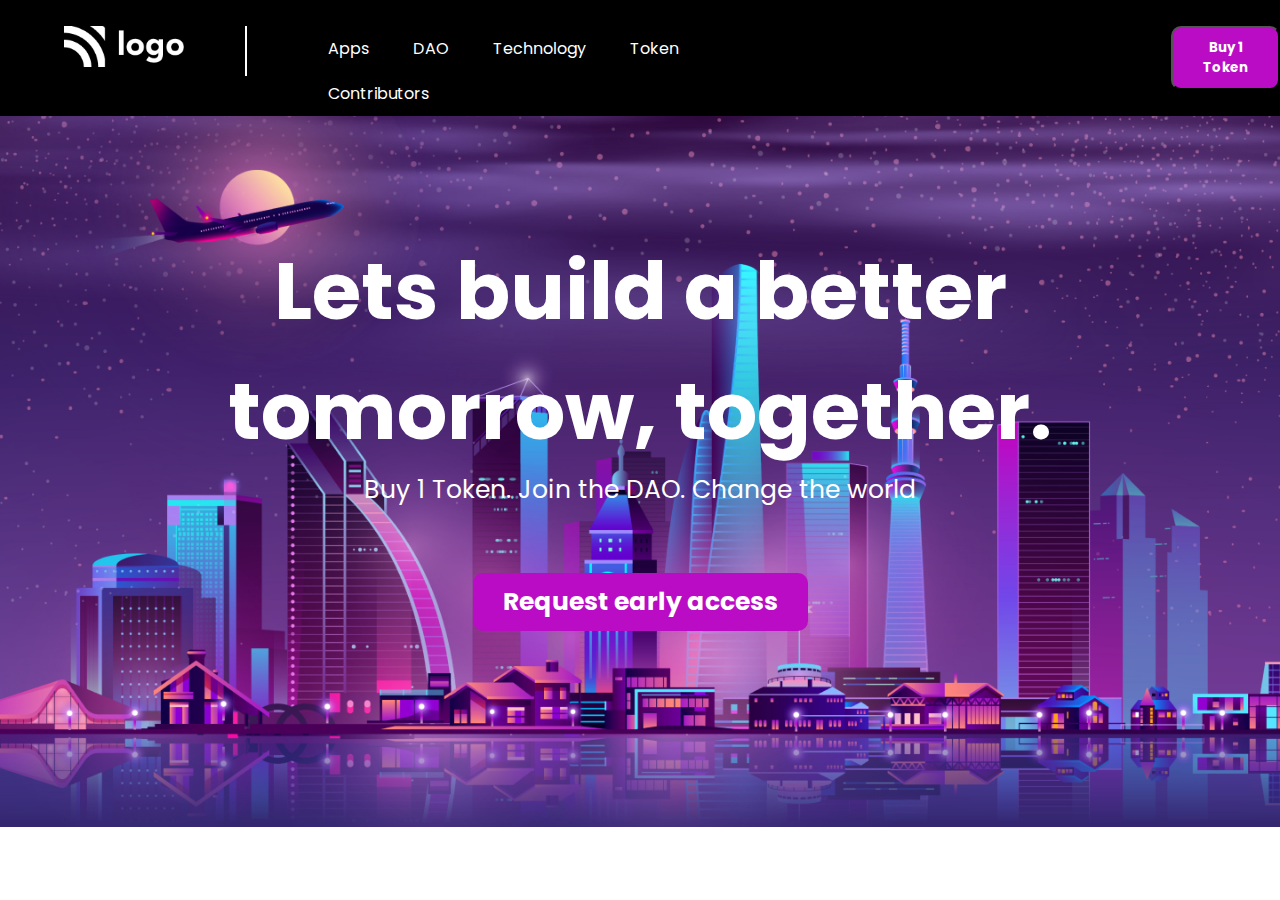
<file: Build Tomorrow/index.html>
<!DOCTYPE html>
<html lang="en">
  <head>
    <meta charset="UTF-8" />
    <meta http-equiv="X-UA-Compatible" content="IE=edge" />
    <meta name="viewport" content="width=device-width, initial-scale=1.0" />
    <link rel="stylesheet" href="style.css" />
    <link
      href="https://fonts.googleapis.com/css2?family=Poppins:wght@200;300;400;500;600;700;800&display=swap"
      rel="stylesheet"
    />
    
    <title>Build Tomorrow</title>
  </head>
  <body>
    <div class="container">
      <section aria-label="navbar">
        <nav class="navbar">
          <div>
            <img src="./assets/white-logo.png" alt="logo" class="logo" />
          </div>
          <div class="line"></div>
          <div class="grow-list">
            <ul class="list">
              <li class="list-item">Apps</li>
              <li class="list-item">DAO</li>
              <li class="list-item">Technology</li>
              <li class="list-item">Token</li>
              <li class="list-item">Contributors</li>
            </ul>
          </div>
          <div>
            <button class="button-small">Buy 1 Token</button>
          </div>
        </nav>
      </section>
      <!-- Hero Section -->
      <section aria-label="hero">
        <div class="hero">
          <h1 class="hero-heading">Lets build a better<br> tomorrow, together.</h1>
          <p class="hero-description">
            Buy 1 Token. Join the DAO. Change the world
          </p>
          <button class="button-large">Request early access</button>
        </div>
      </section>
    </div>
  </body>
</html>
</file>
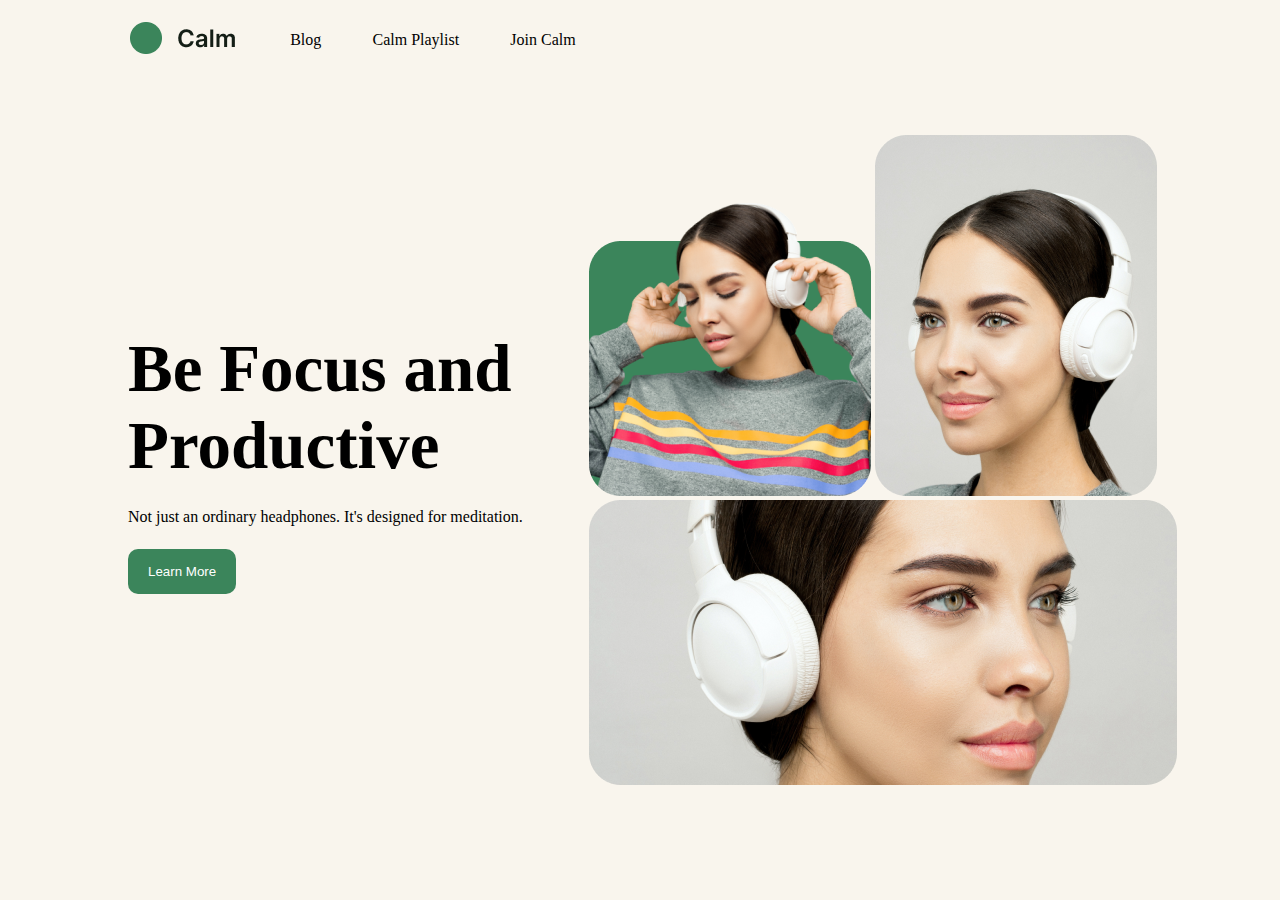
<file: Calm WebPage/index.html>
<!DOCTYPE html>
<html lang="en">
<head>
    <meta charset="UTF-8">
    <meta http-equiv="X-UA-Compatible" content="IE=edge">
    <meta name="viewport" content="width=device-width, initial-scale=1.0">
    <link rel="stylesheet" href="./style.css">
    <title>Calm</title>
</head>
<body>
    <!-- Navbar -->
    <nav>
        <ul>
            <li> <img src="./images/logo.png"/> </li>
            <li>Blog</li>
            <li>Calm Playlist</li>
            <li>Join Calm</li>
        </ul>
    </nav>
    <!--  Main Section -->
    <main>
        <!-- Left Section -->
        <div class="leftmain">
            <h1>Be Focus and Productive</h1>
            <p>Not just an ordinary headphones. It's designed for meditation.</p>
            <button>Learn More</button>
        </div>
        <!-- Right Section -->
        <div class="rightmain">
            <!-- Upper Image -->
            <div>
                <img src="./images/img1.png" alt="Image 1">
                <img src="./images/img2.png" alt="">
                
            </div>
            <!-- Lower Image -->
            <div>
                <img src="./images/img3.png" alt="Image 3">
            </div>

        </div>
    </main>

</body>
</html>
</file>
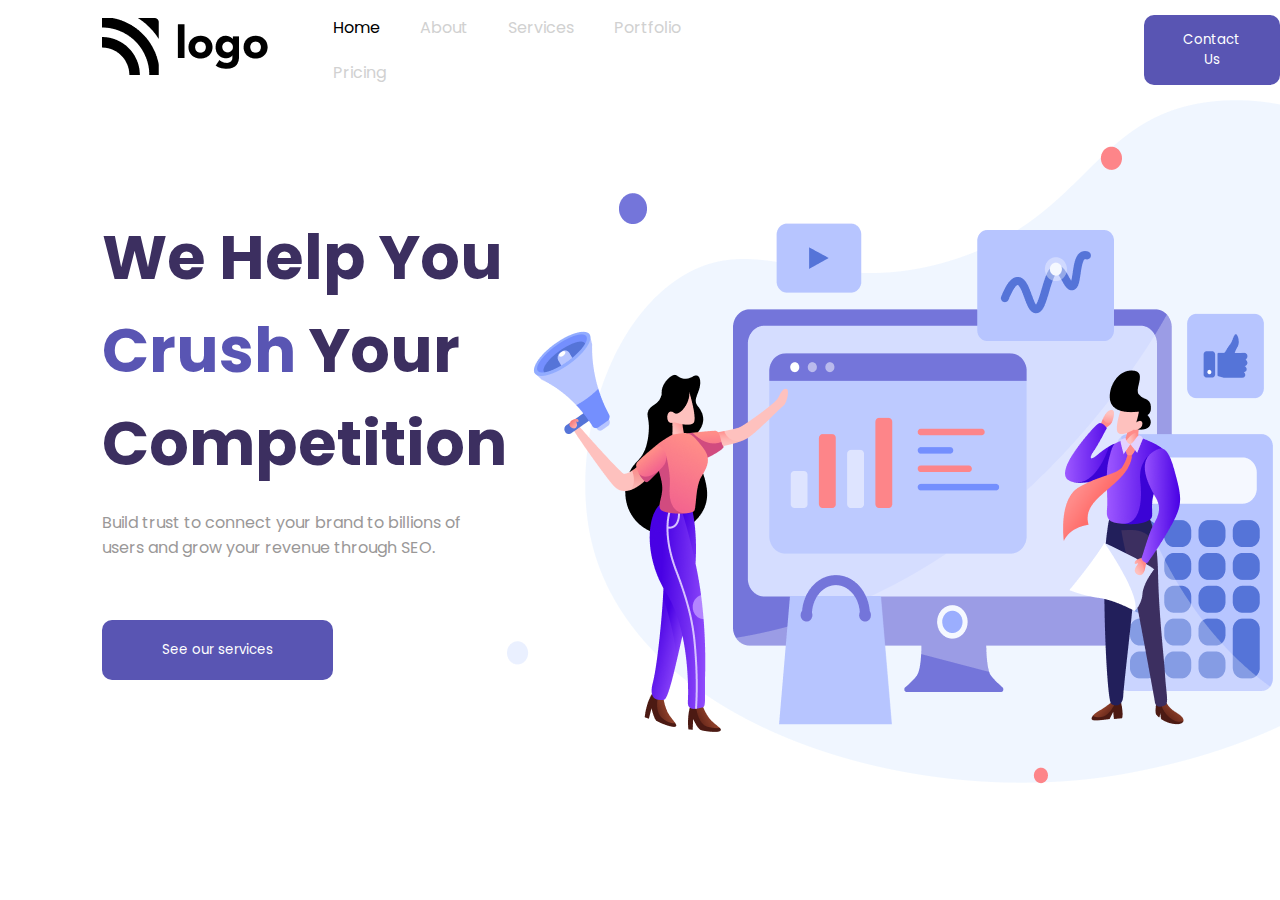
<file: Digital Marketing WebPage/index.html>
<!DOCTYPE html>
<html lang="en">
  <head>
    <meta charset="UTF-8" />
    <meta http-equiv="X-UA-Compatible" content="IE=edge" />
    <meta name="viewport" content="width=device-width, initial-scale=1.0" />
    <!-- stylesheet -->
    <link rel="stylesheet" href="style.css" />
    <!-- Font -->
    <link rel="preconnect" href="https://fonts.googleapis.com" />
    <link rel="preconnect" href="https://fonts.gstatic.com" crossorigin />
    <link
      href="https://fonts.googleapis.com/css2?family=Poppins:wght@200;300;400;500;600;700;800&display=swap"
      rel="stylesheet"
    />
    <title>Digital Marketing WebPage</title>
  </head>
  <body>
    <div class="container">
      <section aria-label="navbar">
        <nav class="navbar-container">
          <div class="img">
            <img src="./assets/Logo.png" alt="brand-logo" />
          </div>
          <div class="grow-list">
            <ul class="list">
              <li class="list-item l1">Home</li>
              <li class="list-item">About</li>
              <li class="list-item">Services</li>
              <li class="list-item">Portfolio</li>
              <li class="list-item">Pricing</li>
            </ul>
          </div>
          <div class="button-group">
            <button class="nav-button1">Contact Us</button>
          </div>
        </nav>
      </section>
      <!-- Banner -->
      <section aria-label="banner">
        <div class="banner-container">
          <!-- Left text -->
          <div class="left-side">
            <h1 class="heading-text">
              We Help You <span>Crush</span> Your Competition
            </h1>
            <p class="description">
              Build trust to connect your brand to billions of<br> users and grow
              your revenue through SEO.
            </p>
            <button class="nav-button btn">See our services</button>
          </div>
          <!-- Right Text -->
          <div class="right-side">
            <img src="./assets/Header Illustration.png" alt="illustration" />
          </div>
        </div>
      </section>
    </div>
  </body>
</html>
</file>
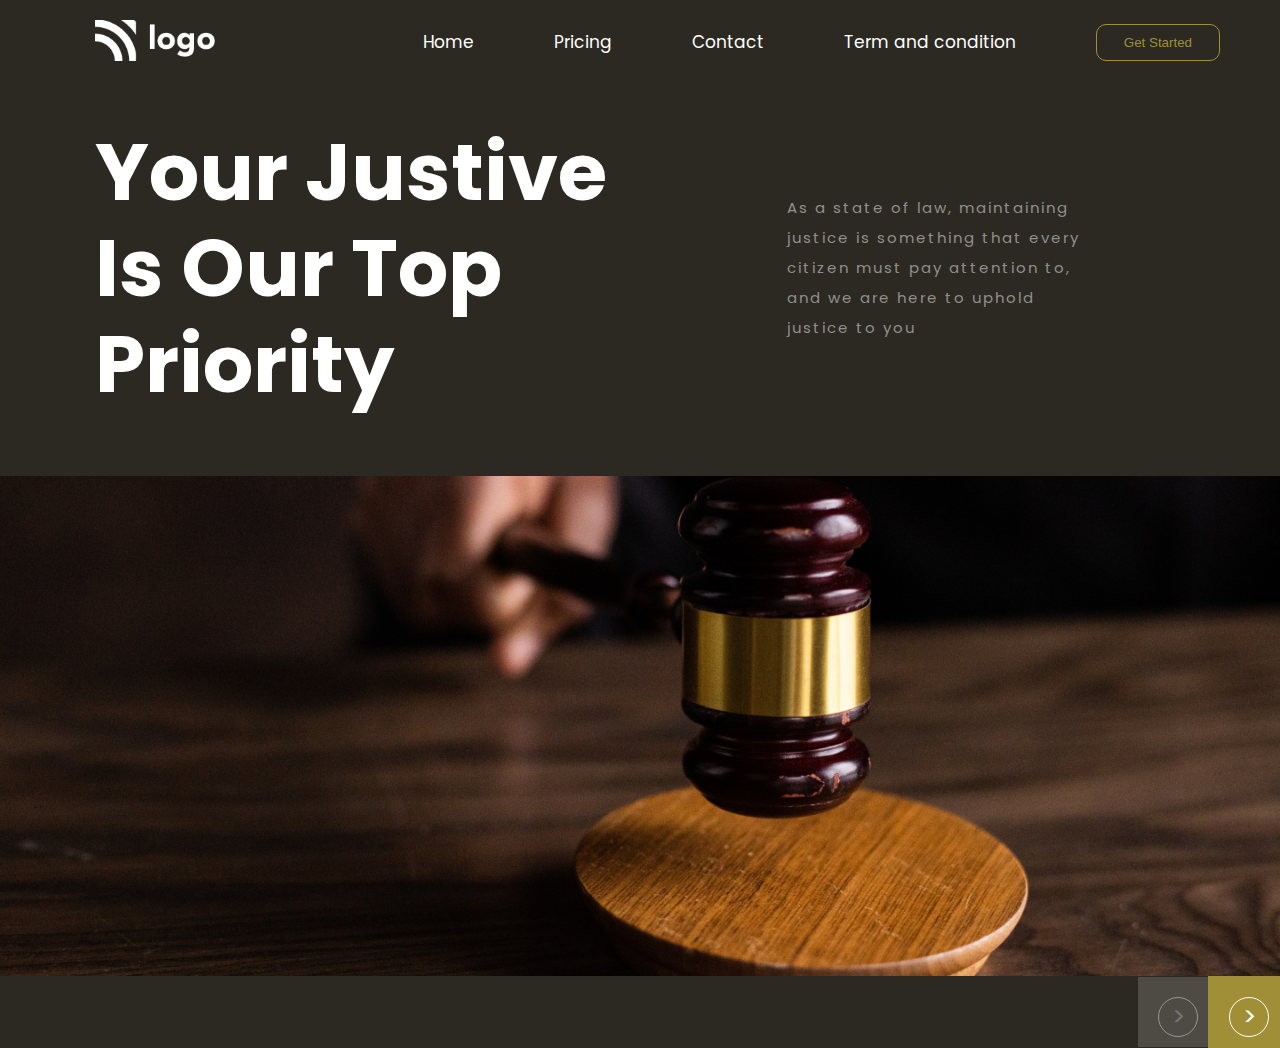
<file: Law And Justice WebPage/index.html>
<!DOCTYPE html>
<html lang="en">
    <head>
        <meta charset="UTF-8" />
        <meta http-equiv="X-UA-Compatible" content="IE=edge" />
        <meta name="viewport" content="width=device-width, initial-scale=1.0" />
        <link rel="stylesheet" href="style.css" />
        <title>Law Home</title>
    </head>
    <body>
        <header class="container">
            <div class="logo">
                <img src="./assets/white-logo.png" alt="logo" />
            </div>
            <nav>
                <ul class="nav-list">
                    <li class="nav-list-items"><a href="#">Home</a></li>
                    <li class="nav-list-items"><a href="#">Pricing</a></li>
                    <li class="nav-list-items"><a href="#">Contact</a></li>
                    <li class="nav-list-items"><a href="#">Term and condition</a></li>
                </ul>
                <button type="button" class="btn">Get Started</button>
            </nav>
        </header>
        <section class="container content">
            <div class="content-left">
                <h1>Your Justive Is Our Top Priority</h1>
            </div>
            <div class="content-right">
                <p>
                    As a state of law, maintaining justice is something that
                    every citizen must pay attention to, and we are here to
                    uphold justice to you
                </p>
            </div>
        </section>
        <section class="img-bakground"></section>
        <section class="icon">
            <div class="icon-left"></div>
            <div class="icon-right"></div>
        </section>
    </body>
</html>
</file>
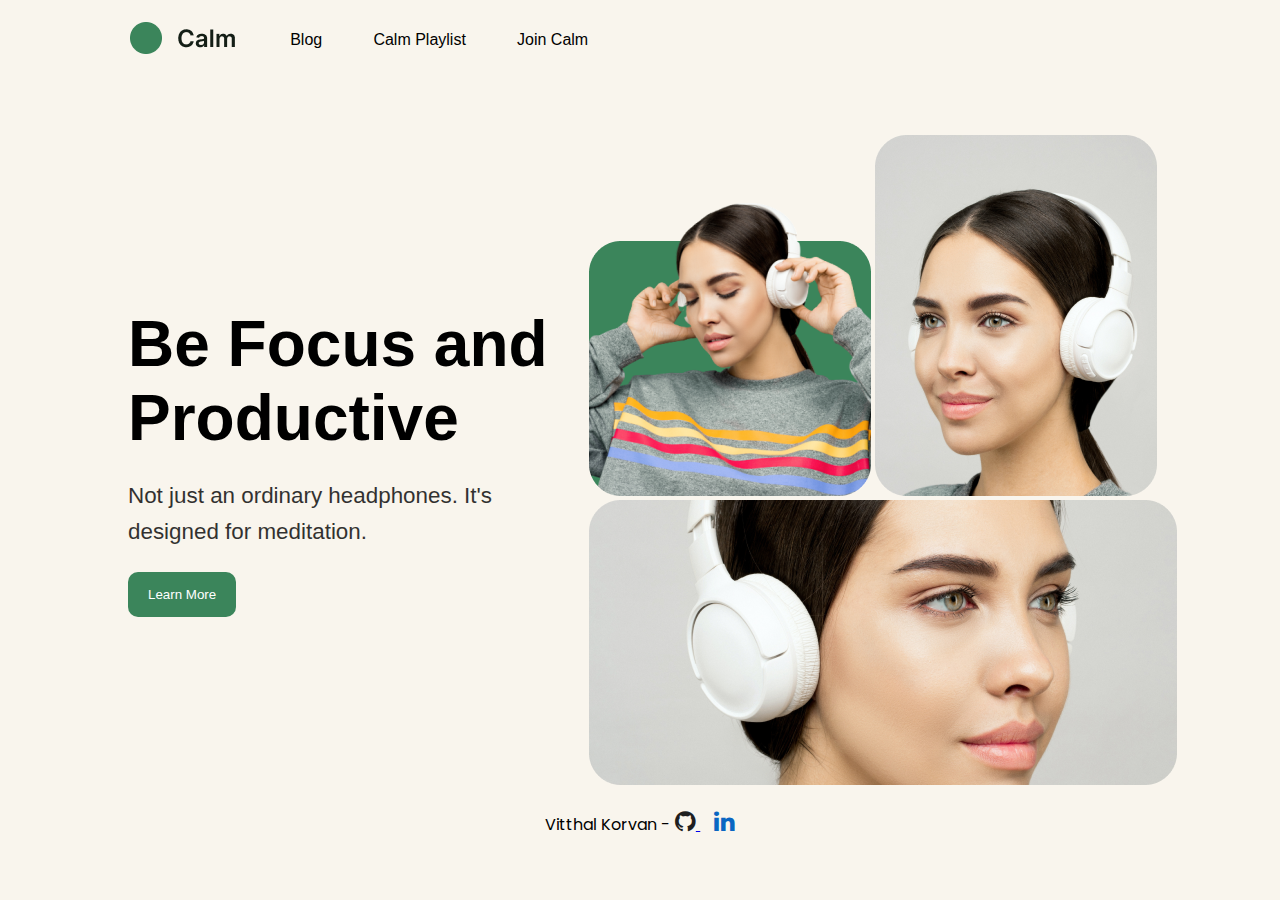
<file: Project 2/index.html>
<!DOCTYPE html>
<html lang="en">
<head>
    <meta charset="UTF-8">
    <meta http-equiv="X-UA-Compatible" content="IE=edge">
    <meta name="viewport" content="width=device-width, initial-scale=1.0">
    <meta name="author" content="vitthal-korvan">
    <link rel="icon" type="image/x-icon" href="./images/fevicon.png">
    <link rel="stylesheet" href="https://cdnjs.cloudflare.com/ajax/libs/font-awesome/4.7.0/css/font-awesome.min.css">
    <link href="https://fonts.googleapis.com/css2?family=Poppins&display=swap" rel="stylesheet">
    <link rel="stylesheet" href="./style.css">
   

    <title>Calm</title>
</head>
<body>
    <!-- Navbar -->
    <header>
        <nav>
            <ul>
                <li><a href="#"> <img src="./images/logo.png"/> </a></li>
                <li><a href="#">Blog</a></li>
                <li><a href="#">Calm Playlist</a></li>
                <li><a href="#">Join Calm</a></li>
            </ul>
        </nav>
        
    </header>   
    <!--  Main Section -->
    <main>
        <!-- Left Section -->
        <div class="leftmain">
            <h1>Be Focus and Productive</h1>
            <p>Not just an ordinary headphones. It's designed for meditation.</p>
            <button>Learn More</button>
        </div>
        <!-- Right Section -->
        <div class="rightmain">
            <!-- Upper Image -->
            <div>
                <img src="./images/img1.png" alt="Image 1">
                <img src="./images/img2.png" alt="">
                
            </div>
            <!-- Lower Image -->
            <div>
                <img class="big-img" src="./images/img3.png" alt="Image 3">
            </div>

        </div>
    </main>



    <footer>      
        <p class="name">Vitthal Korvan -</p>  
        <a href="https://github.com/vitthal-korvan">
            <i class="fa fa-github github" style="font-size:24px"></i>
        </a>&nbsp;&nbsp;
        <a href="https://www.linkedin.com/in/vitthal-korvan/">
            <i class="fa fa-linkedin linkedin" style="font-size: 24px;"></i>
        </a>


    </footer>
</body>
</html>
</file>
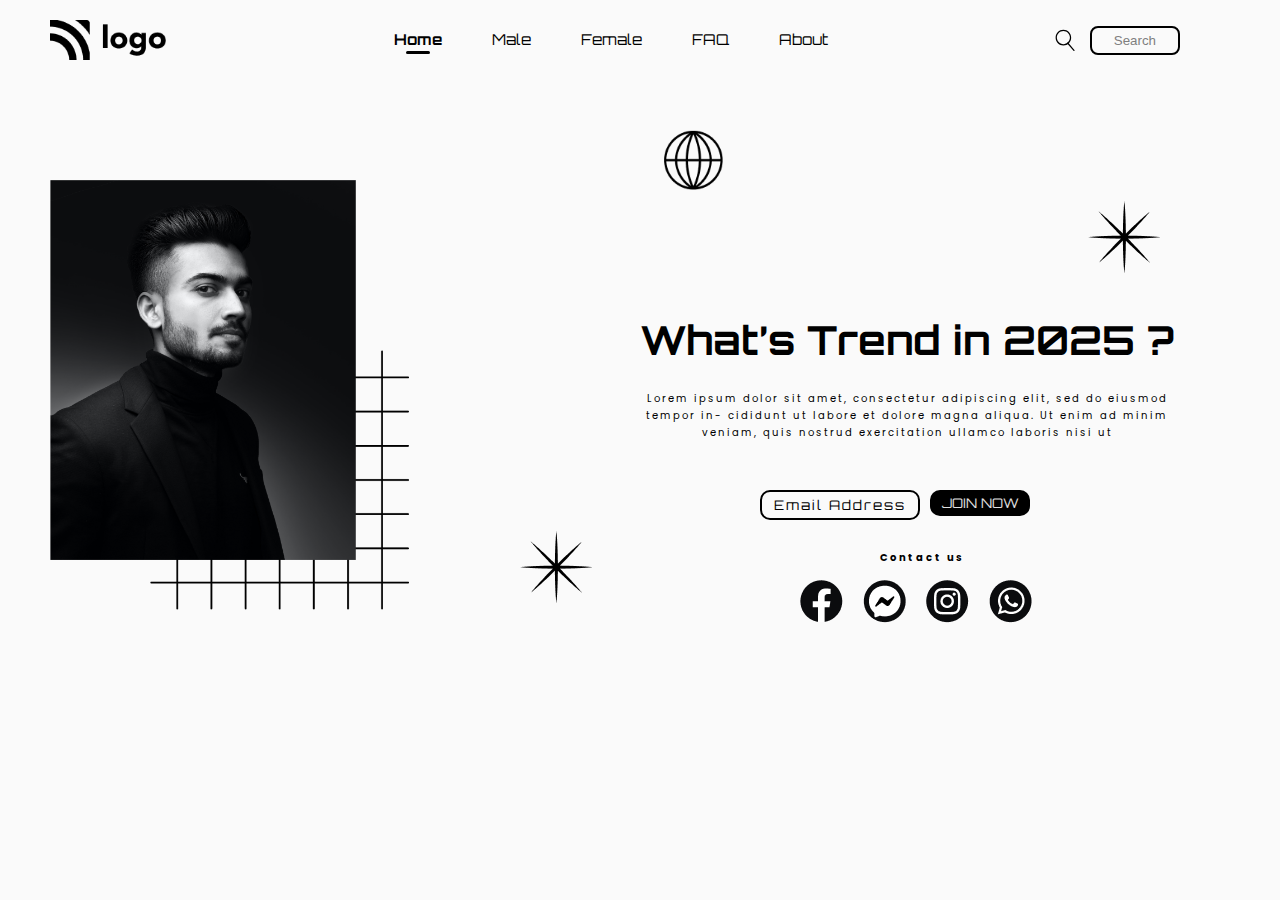
<file: Project 6/index.html>
<!DOCTYPE html>
<html lang="en">
    <head>
        <meta charset="UTF-8" />
        <meta http-equiv="X-UA-Compatible" content="IE=edge" />
        <meta name="viewport" content="width=device-width, initial-scale=1.0" />
        <!-- CSS File -->
        <link rel="stylesheet" href="./style.css" />
        <!-- Font Orbiton -->
        <link rel="preconnect" href="https://fonts.googleapis.com" />
        <link rel="preconnect" href="https://fonts.gstatic.com" crossorigin />
        <link
            href="https://fonts.googleapis.com/css2?family=Orbitron:wght@400;500;600;700;800&display=swap"
            rel="stylesheet"
        />

        <!-- FONT Poppins -->
        <link rel="preconnect" href="https://fonts.googleapis.com" />
        <link rel="preconnect" href="https://fonts.gstatic.com" crossorigin />
        <link
            href="https://fonts.googleapis.com/css2?family=Poppins:wght@200;300;400;500;600;700&display=swap"
            rel="stylesheet"
        />
        <title>Street Style</title>
    </head>
    <body>
        <div class="container">
            <!-- Navbar Section -->
            <section aria-label="navbar">
                <nav class="navbar-container">
                    <div>
                        <img src="./assets/Logo.png" alt="brand-logo" />
                    </div>
                    <div>
                        <ul class="list">
                            <li class="list-item">Home</li>
                            <li class="list-item">Male</li>
                            <li class="list-item">Female</li>
                            <li class="list-item">FAQ</li>
                            <li class="list-item">About</li>
                        </ul>
                    </div>
                    <div class="button-group">
                        <div class="search-icon">
                            <svg
                                width="32"
                                height="35"
                                viewBox="0 0 32 35"
                                fill="none"
                                xmlns="http://www.w3.org/2000/svg"
                            >
                                <path
                                    d="M13.42 25.34C6.56004 25.34 0.97998 19.76 0.97998 12.9C0.97998 6.03999 6.56004 0.459991 13.42 0.459991C20.28 0.459991 25.86 6.03999 25.86 12.9C25.87 19.76 20.28 25.34 13.42 25.34ZM13.42 2.44999C7.66004 2.44999 2.97998 7.13999 2.97998 12.89C2.97998 18.64 7.66004 23.33 13.42 23.33C19.18 23.33 23.86 18.64 23.86 12.89C23.86 7.13999 19.18 2.44999 13.42 2.44999Z"
                                    fill="black"
                                />
                                <path
                                    d="M30.35 34.4C30.07 34.4 29.7899 34.28 29.5899 34.05L19.75 22.53C19.39 22.11 19.44 21.48 19.86 21.12C20.28 20.76 20.91 20.81 21.27 21.23L31.11 32.75C31.47 33.17 31.42 33.8 31 34.16C30.81 34.32 30.58 34.4 30.35 34.4Z"
                                    fill="black"
                                />
                            </svg>
                        </div>
                        <div><button class="nav-button">Search</button></div>
                    </div>
                </nav>
            </section>
            <!-- Hero Banner Section -->
            <section aria-label="banner">
                <div class="hero-container">
                    <!-- --------------- -->
                    <!-- Patterns -->
                    <!-- ---------------- -->

                    <span class="square">
                        <img src="./assets/squares.png" alt="square-pattern" />
                    </span>
                    <!-- Star -->
                    <span class="star">
                        <img src="./assets/start.png" alt="start-pattern" />
                    </span>
                    <!-- Globe -->
                    <span class="globe">
                        <img src="./assets/globe.png" alt="globe-pattern" />
                    </span>
                    <div>
                        <img src="./assets/Image.png" alt="person-hero-iamge" />
                    </div>

                    <div class="hero-container-right">
                        <h1 class="hero-heading">What’s Trend in 2025 ?</h1>
                        <p class="hero-description">
                            Lorem ipsum dolor sit amet, consectetur adipiscing
                            elit, sed do eiusmod tempor in- cididunt ut labore
                            et dolore magna aliqua. Ut enim ad minim veniam,
                            quis nostrud exercitation ullamco laboris nisi ut
                        </p>
                        <div>
                            <button class="button-email">Email Address</button>
                            <button class="button-join">JOIN NOW</button>
                        </div>
                        <div>
                            <h4 class="contact-heading">Contact us</h4>
                            <div class="icons">
                                <span>
                                    <img
                                        src="./assets/Group.png"
                                        alt="facebook-icon"
                                    />
                                </span>
                                <span>
                                    <img
                                        src="./assets/Group (1).png"
                                        alt="messenger-icon"
                                    />
                                </span>
                                <span>
                                    <img
                                        src="./assets/Group (2).png"
                                        alt="instagram-icon"
                                    />
                                </span>
                                <span>
                                    <img
                                        src="./assets/Group (3).png"
                                        alt="whatsapp-icon"
                                    />
                                </span>
                            </div>
                        </div>
                    </div>
                </div>
            </section>
        </div>
    </body>
</html>
</file>
<file: Build Tomorrow/style.css>
/* for All */
*{
    margin: 0;
    padding: 0;
    font-family: 'Poppins', sans-serif;
}
/* background */
body{
    background-image: url("./assets/bg.png");
    background-size: cover;
    background-repeat: no-repeat;
}
/* Menu Bar */
.navbar{
    display: flex;
    background-color: #000;
    padding-top: 2%;
    padding-left: 5%;
    
}
.logo{
    width: 120px;
}

.list-item{
    
    color: #fff;
    list-style: none;
    display: inline-block;
    padding: 10px 20px;
}

.line{
    margin-left: 5%;
    margin-right: 5%;
    margin-bottom: 1%;
    border-left: 2px solid #fff;
    height: 50px;
}

.button-small{
    margin-left: 400px;
    background-color: #BA0CC5;
    color: #fff;
    font-weight: bold;
    border-radius: 10px;
    padding: 10px 30px;
}

/* Hero Section */
.hero{
    height: 100%;
    display: flex;
    flex-direction: column;
    align-items: center;
    justify-content: center; 
   
}

.hero-heading{
    padding-top: 9%;
    color: #fff;
    font-size: 80px;
    text-align: center;
} 

.hero-description{
    font-size: 25px;
    color: #fff;
}

.button-large{
    top: 5%;
    background-color: #BA0CC5;
    color: #fff;
    font-weight: bold;
    border-radius: 10px;
    padding: 10px 30px;
    margin-top: 5%;
    border: none;
    font-size: 25px;

}
</file>
<file: Calm WebPage/style.css>
*{
    margin: 0;
    padding: 0;
    box-sizing: border-box; /* Search */
    background: #F9F5ED;
}
nav{
    padding: 20px 10%;
    height: 15vh;
}

nav ul {
    display: flex;
    align-items: center;

}

nav ul li {
    list-style: none;
    margin-right: 5%;
    /* gap: 50px; */
    font-weight: 500;
}


/* CSS for HERO Section */

main{
    display: flex;
    align-items: center;
    justify-content: center;
    margin-left: 10%;
}

.leftmain{
    width: 40%;
}

.leftmain h1{
    font-size: 67px;
}

.leftmain p{
    margin: 5% 0;
}

.leftmain button{
    padding: 15px 20px;
    border: none;
    background-color: #3b855b;
    border-radius: 10px;
    color: white;
    font-weight: 500;
}

.rightmain{
    width: 60%;
}
</file>
<file: Digital Marketing WebPage/style.css>
/* Properties For all items */
*{
    margin: 0;
    padding: 0;
    box-sizing: border-box;
    font-family: 'Poppins', sans-serif;
}

/* For Menu Bar */
.navbar-container{
    height: 100px;
    display: flex;
    align-items: center;
    margin-left: 8%;
}

.img{
    margin-right: 4%;
}

.list-item{
    list-style: none;
    align-items: flex-start;
    display: inline-block;
    padding: 10px 18px;
    color: #D1D1D1;
} 

.l1{
    color: #000;
}

.button-group{
    margin-left: 30%;
}

.nav-button1{
    background-color:#5955B3;    
    padding: 15px 30px;
    border-radius: 10px;
    color: white;
    border: none;
}


/* For Banner Container */

.banner-container{
    display: flex;
    align-items: center;
    margin-left: 8%;
}

.left-side{
    width: 40%;
}

.heading-text{
    font-size: 62px;    
    color: #3C2F60;
}
span{
    color:#5955B3;
}

.description{
    margin-top: 20px;
    color: #9a9898;
}

.nav-button{
    background-color:#5955B3;
    margin-top: 60px;
    padding: 20px 60px;
    border-radius: 10px;
    color: white;
    border: none;
}
</file>
<file: Law And Justice WebPage/style.css>
/* POPPINS FONT FAMILY */
@import url('https://fonts.googleapis.com/css2?family=Poppins&display=swap');

*,
*::before,
*::after {
    margin: 0;
    padding: 0;
    box-sizing: border-box;
}

html {
    scroll-behavior: smooth;
    font-size: 62.5%;
    overflow-x: hidden;
}

body {
    min-width: 100%;
    min-height: 100vh;
    background-color: hsl(47, 12%, 15%);
    font-family: 'Poppins', sans-serif;
    line-height: 1.5;
}

img {
    max-width: 100%;
}

ul li {
    list-style: none;
}

a {
    color: #fff;
    text-decoration: none;
}

button {
    background-color: transparent;
    border: none;
    outline: none;
}

@media (prefers-reduced-motion: reduce) {
    html:focus-within {
        scroll-behavior: auto;
    }

    *,
    *::before,
    *::after {
        animation-duration: 0.01ms !important;
        animation-iteration-count: 1 !important;
        transition-duration: 0.01ms !important;
        scroll-behavior: auto !important;
    }
}

.container {
    margin-inline: 6rem;
}

header {
    display: flex;
    justify-content: space-between;
    align-items: center;
    padding: 2rem 0;
}

.logo {
    width: 12rem;
    margin-left: 3%;
}

nav {
    display: flex;
    justify-content: center;
    align-items: center;
}

.nav-list {
    display: flex;
    justify-content: space-between;
    align-items: center;
}

.nav-list .nav-list-items {
    color: #918F8A;
    margin-right: 8rem;
    font-size: 1.7rem;
}

.btn {
    padding: 1rem 2.7rem;
    border: 1px solid #a08f36;
    color: #a08f36;
    border-radius: 10px;
    cursor: pointer;
}

.btn:hover {
    font-size: 1.5rem;
    color: #fff;
    background-color: #a08f36;
}

.content {
    margin-top: 3%;
    margin-bottom: 5%;
    display: flex;
    justify-content: space-between;
    align-items: center;
}

.content-left {
    margin-left: 3%;
    flex: 1;
}

.content-left h1 {
    font-size: 8rem;
    line-height: 1.2;
    color: #fff;
}

.content-right {
    flex: 1;
}

.content-right p {
    color: #918F8A;
    font-size: 1.5rem;
    line-height: 2;
    letter-spacing: 0.2rem;
    padding: 0 13rem;
}

.img-bakground {
    background-image: url("./assets/banner.png");
    background-repeat: no-repeat;
    background-size: cover;
    background-position: center center;
    padding: 25rem 0;
}

.icon {
    display: flex;
    justify-content: flex-end;
    align-items: center;
}

.icon-left {
    padding: 3.5rem;
    background-color: #4d4b44;
    position: relative;
}

.icon-left::after {
    content: '\003E';
    display: block;
    font-size: 2.5rem;
    width: 4rem;
    height: 4rem;
    text-align: center;
    border-radius: 100px;
    color: rgb(117, 117, 117);
    background-color: transparent;
    border: 1px solid rgb(150, 150, 150);
    position: absolute;
    top: 2rem;
    left: 2rem;
}

.icon-right {
    padding: 3.5rem;
    border: 1px solid #a08f36;
    background-color: #a08f36;
    position: relative;
}

.icon-right::after {
    content: '\003E';
    display: block;
    font-size: 2.5rem;
    width: 4rem;
    height: 4rem;
    text-align: center;
    border-radius: 100px;
    color: #fff;
    background-color: transparent;
    border: 1px solid #fff;
    position: absolute;
    top: 2rem;
    left: 2rem;
}
</file>
<file: Project 2/style.css>
/* Global Styles */
* {
  margin: 0;
  padding: 0;
  box-sizing: border-box;
}

body {
  background: #f9f5ed;
  font-family: Arial, sans-serif; /* Use a fallback font */
}

/* Navbar Section */
nav {
  padding: 20px 10%;
  height: 15vh;
}

nav ul {
  display: flex;
  align-items: center;
}

nav ul li {
  list-style: none;
  margin-right: 5%;
  font-weight: 500;
}

nav ul li a {
  text-decoration: none;
  color: black;
}

/* HERO Section */
main {
  display: flex;
  align-items: center;
  justify-content: center;
  margin-left: 10%;
}

.leftmain {
  width: 40%;
}

.leftmain h1 {
  font-size: 4rem; /* Adjusted font size */
}

.leftmain p {
  margin: 5% 0;
  font-size: 1.4rem; /* Adjusted font size */
  line-height: 1.6;
  opacity: 0.8;
}

.leftmain button {
  padding: 15px 20px;
  border: none;
  border-radius: 10px;
  background-color: #3b855b;
  color: white;
  font-weight: 500;
  cursor: pointer;
}

.rightmain {
  width: 60%;
}

/* Footer Section */
footer {
  text-align: center;
  margin-top: 20px;
}

.name {
  display: inline-block;
  font-family: "Poppins", sans-serif;
}

.linkedin {
  color: #0a66c2;
}

.github {
  color: #1f1f1f;
}

/* Mobile Screen Styles */
@media (max-width: 480px) {
  nav {
    padding: 20px 2rem;
    height: 15vh;
  }
  nav ul li a {
    font-size: 12px;
  }
  main {
    display: flex;
    flex-direction: column;
    align-items: flex-start;
    margin-left: 12vw;
  }
  .leftmain {
    width: 100%;
  }
  .leftmain h1 {
    font-size: 2.5rem; /* Adjusted font size */
    line-height: 1;
  }
  .leftmain p {
    font-size: 1rem;
    line-height: 1.5;
  }
  .big-img {
    width: 70vw;
    height: 40vh;
    background-size: cover;
  }
}
</file>
<file: Project 6/style.css>
:root {
    --cl-white: hsl(0, 0%, 88%);
    --cl-black: hsl(0, 0%, 0%);
    --cl-grey-light: hsl(0, 0%, 98%);
    --cl-grey: #7f7f7f;

    --ff-primary: 'Poppins', sans-serif;
    --ff-secondry: 'Orbitron', sans-serif;
}

*,
*::before,
*::after {
    margin: 0;
    padding: 0;
    box-sizing: border-box;
}

html {
    font-size: 62.5%;
    scroll-behavior: smooth;
    overflow-x: hidden;
}

body {
    font-family: var(--ff-primary);
    line-height: 1.5;
    background-color: var(--cl-grey-light);
}

img,
svg {
    max-width: 100%;
    display: block;
}

ul {
    list-style: none;
}

a {
    text-decoration: none;
}

button {
    border: none;
    outline: none;
    background-color: transparent;
}

.container {
    margin: 2rem 5rem;
}

.navbar-container {
    display: flex;
    justify-content: space-between;
    align-items: center;
}

.navbar-container > div:nth-of-type(1) img {
    height: 4rem;
}

.list {
    display: flex;
    align-items: center;
    margin-left: 5rem;
}

.list li {
    margin-right: 5rem;
    font-size: 1.5rem;
    font-family: var(--ff-secondry);
    position: relative;
    cursor: pointer;
}

.list li:hover,
li:active,
li:focus,
li:visited {
    font-weight: bolder;
}

.list li:hover::after {
    content: '';
    display: block;
    position: absolute;
    left: 25%;
    width: 50%;
    height: 0.3rem;
    border-radius: 0.2rem;
    background-color: var(--cl-black);
}

.list li:first-of-type {
    font-weight: bolder;
}

li:first-of-type::after {
    content: '';
    display: block;
    position: absolute;
    left: 25%;
    width: 50%;
    height: 0.3rem;
    border-radius: 0.2rem;
    background-color: var(--cl-black);
}

.button-group {
    display: flex;
    align-items: center;
    margin-right: 5rem;
}

.button-group .search-icon {
    width: 2rem;
    margin-right: 1.5rem;
    cursor: pointer;
}

.button-group .nav-button {
    padding: 0.5rem 2.2rem;
    border-radius: 8px;
    color: var(--cl-grey);
    border: 2px solid var(--cl-black);
    cursor: pointer;
}

.hero-container {
    width: 100%;
    height: 100%;
    margin-top: 12rem;
    position: relative;
}

.square {
    position: absolute;
    top: 17rem;
    left: 10rem;
}

.square img {
    height: 26rem;
}

.hero-container div:first-of-type {
    position: absolute;
    top: 0;
    left: 0;
}

.hero-container > div:first-of-type img {
    height: 38rem;
}

.globe {
    position: absolute;
    left: 52%;
    top: -5rem;
}

.globe img {
    height: 6rem;
}

.star {
    position: absolute;
    left: 88%;
    top: 2rem;
}

.hero-container-right {
    display: flex;
    flex-direction: column;
    justify-content: flex-start;
    position: absolute;
    top: 13rem;
    left: 50%;
}

.hero-container-right .hero-heading {
    font-size: 4rem;
    font-family: var(--ff-secondry);
}

.hero-container-right .hero-description {
    width: 100%;
    text-align: center;
    letter-spacing: 0.2rem;
    line-height: 1.7;
    position: absolute;
    margin-top: 8rem;
}

.hero-container-right .button-email {
    position: absolute;
    margin-left: 12rem;
    top: 18rem;
    padding: 0.5rem 1rem;
    width: 16rem;
    border-radius: 10px;
    font-family: var(--ff-secondry);
    border: 2px solid var(--cl-black);
    letter-spacing: 0.2rem;
    outline: none;
}

.hero-container-right .button-join {
    position: absolute;
    margin-top: 18rem;
    margin-left: 29rem;
    width: 10rem;
    padding: 0.5rem;
    font-family: var(--ff-secondry);
    color: var(--cl-white);
    background-color: var(--cl-black);
    border-radius: 10px;
    outline: none;
}

.hero-container-right .contact-heading {
    position: absolute;
    top: 24rem;
    margin-left: 24rem;
    letter-spacing: 0.2rem;
}

.hero-container-right .icons {
    display: flex;
    margin-top: 27rem;
    margin-left: 16rem;
    position: relative;
    cursor: pointer;
}

.hero-container-right .icons span:not(:first-of-type) {
    margin-left: 2rem;
}

.hero-container-right .icons::before {
    content: url(./assets/start.png);
    display: block;

    position: absolute;
    left: -28rem;
    top: -5rem;
}
</file>
